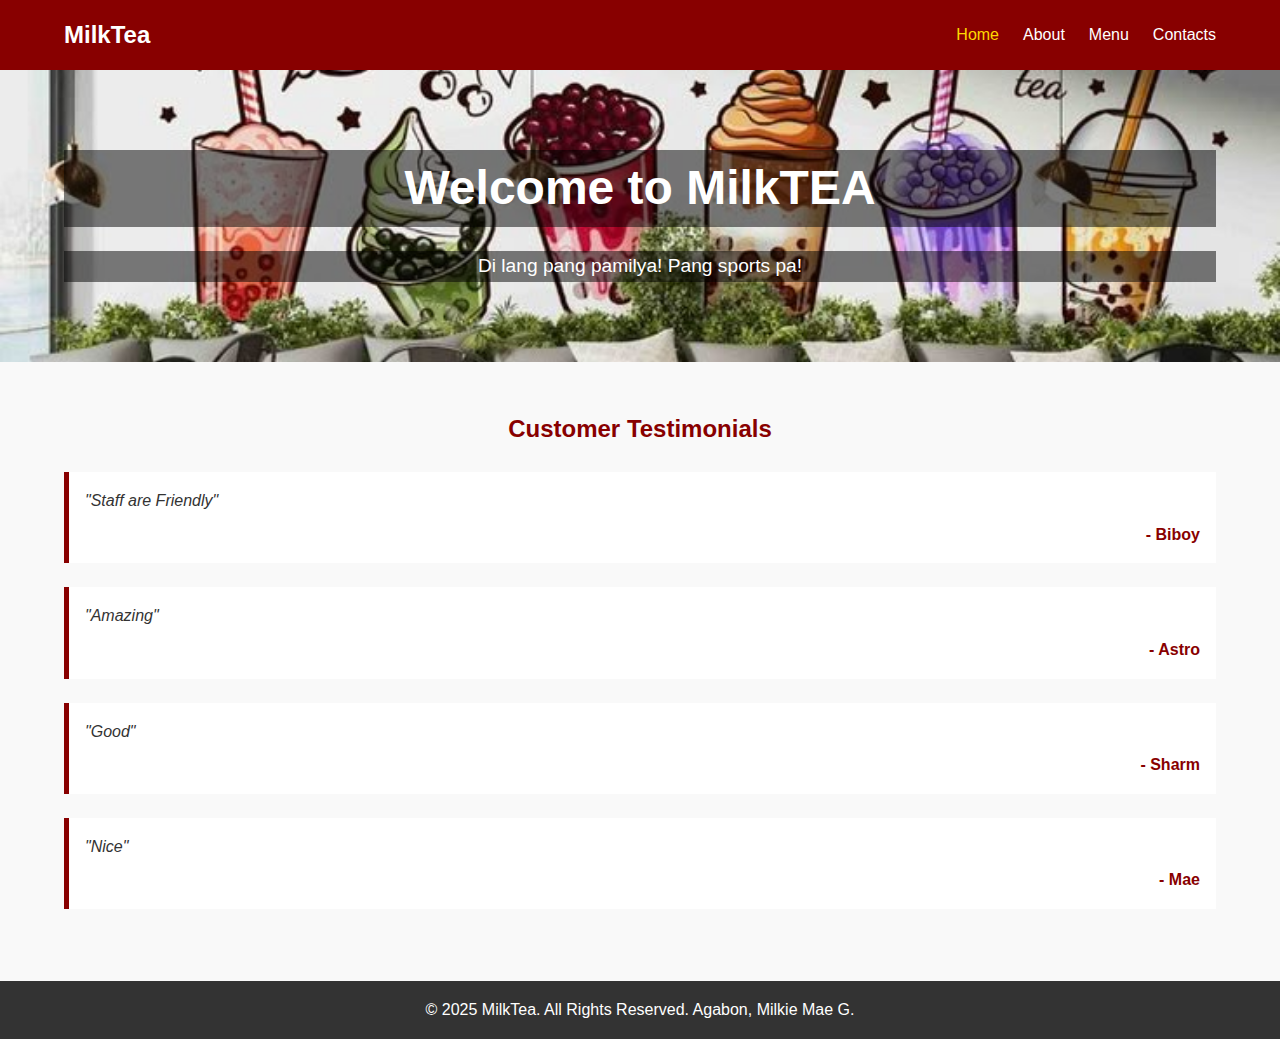
<file: index.html>
<!DOCTYPE html>
<html lang="en">
<head>
    <meta charset="UTF-8">
    <meta name="viewport" content="width=device-width, initial-scale=1.0">
    <title>MilkTEA</title>
    <link rel="stylesheet" href="style.css">
</head>
<body>
    <header>
        <nav class="navbar">
            <div class="container">
                <div class="logo">
                    <a href="index.html">MilkTea</a>
                </div>
                <ul class="nav-links">
                    <li><a href="index.html" class="active">Home</a></li>
                    <li><a href="about.html">About</a></li>
                    <li><a href="menu.html">Menu</a></li>
                    <li><a href="contact.html">Contacts</a></li>
                </ul>
            </div>
        </nav>
    </header>
    <main>
        <section class="hero">
            <div class="container">
                <h1>Welcome to MilkTEA</h1>
                <p>Di lang pang pamilya! Pang sports pa!</p>
            </div>
        </section>
        <section class="testimonials">
            <div class="container">
                <h2>Customer Testimonials</h2>
                <div class="testimonial">
                    <p>"Staff are Friendly"</p>
                    <span> - Biboy</span>
                </div>
                <div class="testimonial">
                    <p>"Amazing"</p>
                    <span> - Astro</span>
                </div>
                <div class="testimonial">
                    <p>"Good"</p>
                    <span> - Sharm</span>
                </div>
                <div class="testimonial">
                    <p>"Nice"</p>
                    <span> - Mae</span>
                </div>
            </div>
        </section>
    </main>
    <footer>
        <div class="container">
            <p>&copy; 2025 MilkTea. All Rights Reserved. Agabon, Milkie Mae G.</p>
        </div>
    </footer>
</body>
</html>
</file>
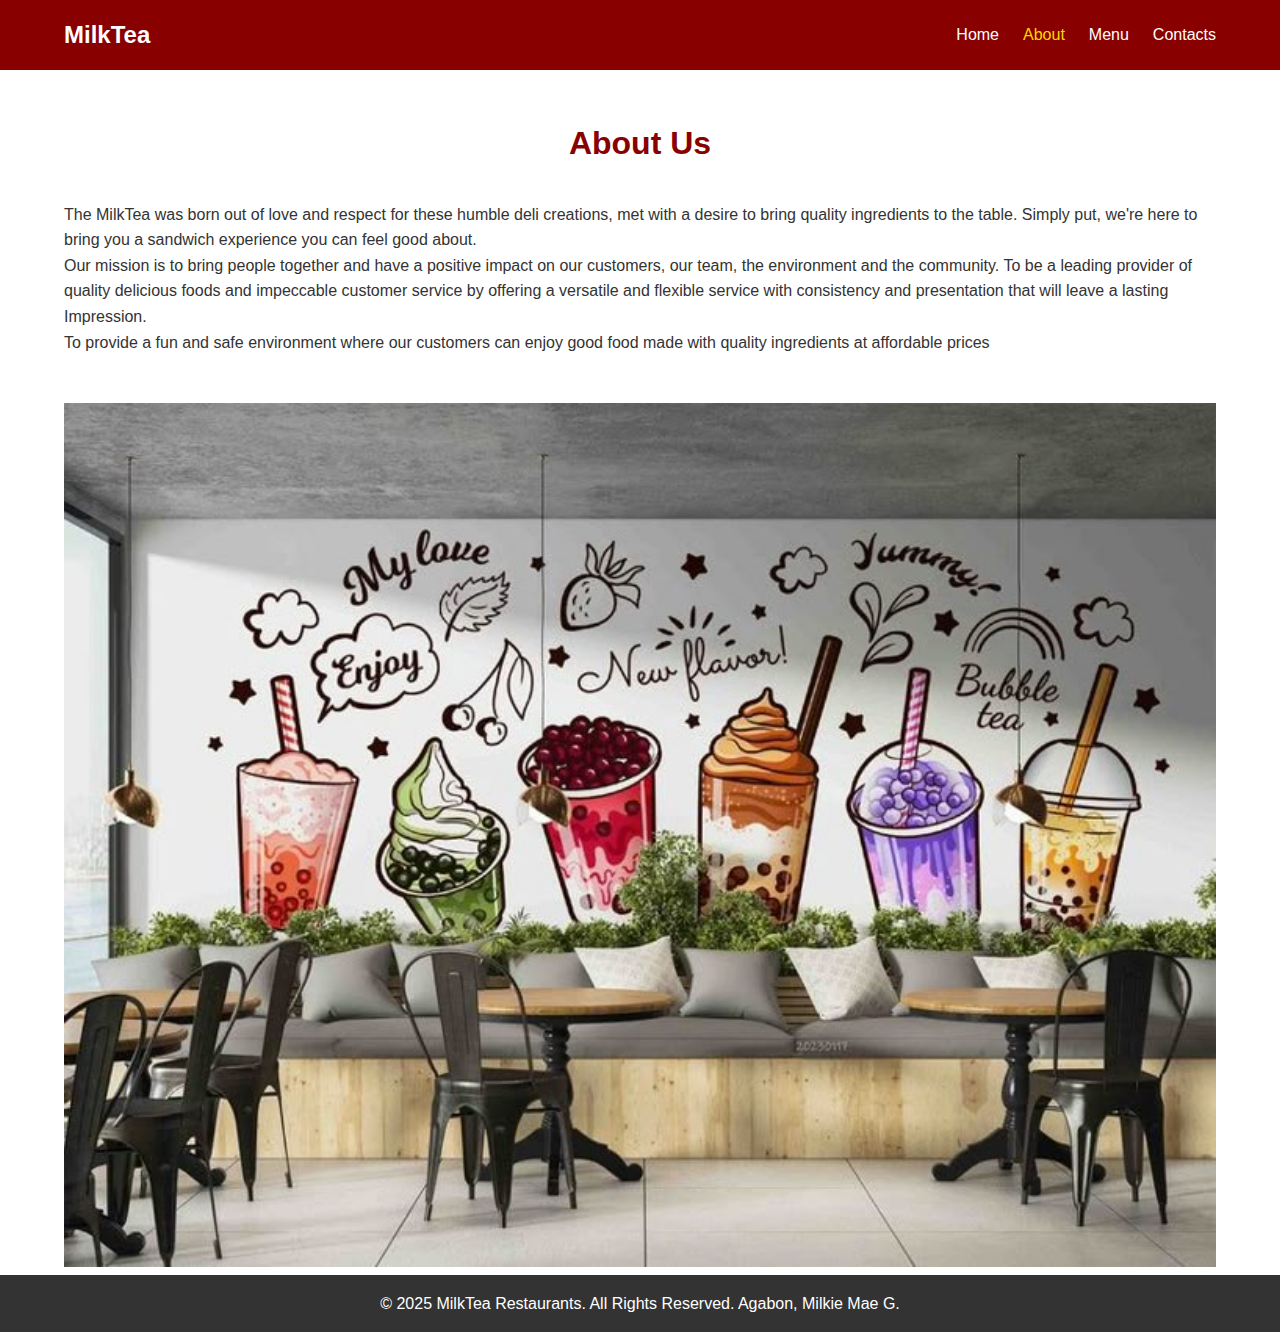
<file: about.html>
<!DOCTYPE html>
<html lang="en">
<head>
    <meta charset="UTF-8">
    <meta name="viewport" content="width=device-width, initial-scale=1.0">
    <title>MilkTea</title>
    <link rel="stylesheet" href="style.css">
</head>
<body>
    <header>
        <nav class="navbar">
            <div class="container">
                <div class="logo">
                    <a href="index.html">MilkTea</a>
                </div>
                <ul class="nav-links">
                    <li><a href="index.html">Home</a></li>
                    <li><a href="about.html" class="active">About</a></li>
                    <li><a href="menu.html">Menu</a></li>
                    <li><a href="contact.html">Contacts</a></li>
                </ul>
            </div>
        </nav>
    </header>
    <main>
        <section class="about">
            <div class="container">
                <h1>About Us</h1>
                <p>
                   The MilkTea was born out of love and respect for these humble deli creations, met with a desire to bring quality ingredients to the table. Simply put, we're here to bring you a sandwich experience you can feel good about.
                </p>
                <p>
                    Our mission is to bring people together and have a positive impact on our customers, our team, the environment and the community. To be a leading provider of quality delicious foods and impeccable customer service by offering a versatile and flexible service with consistency and presentation that will leave a lasting Impression.
                </p>
                <p>
                    To provide a fun and safe environment where our customers can enjoy good food made with quality ingredients at affordable prices
                </p>
            </div>
        </section>
        <section class="banner">
            <div class="container">
                <img src="1.jpg" alt="MilkTea Banner" style="width: 100%; height: auto;">
            </div>
        </section>
    </main>
    <footer>
        <div class="container">
            <p>&copy; 2025 MilkTea Restaurants. All Rights Reserved. Agabon, Milkie Mae G.</p>
        </div>
    </footer>
</body>
</html>
</file>
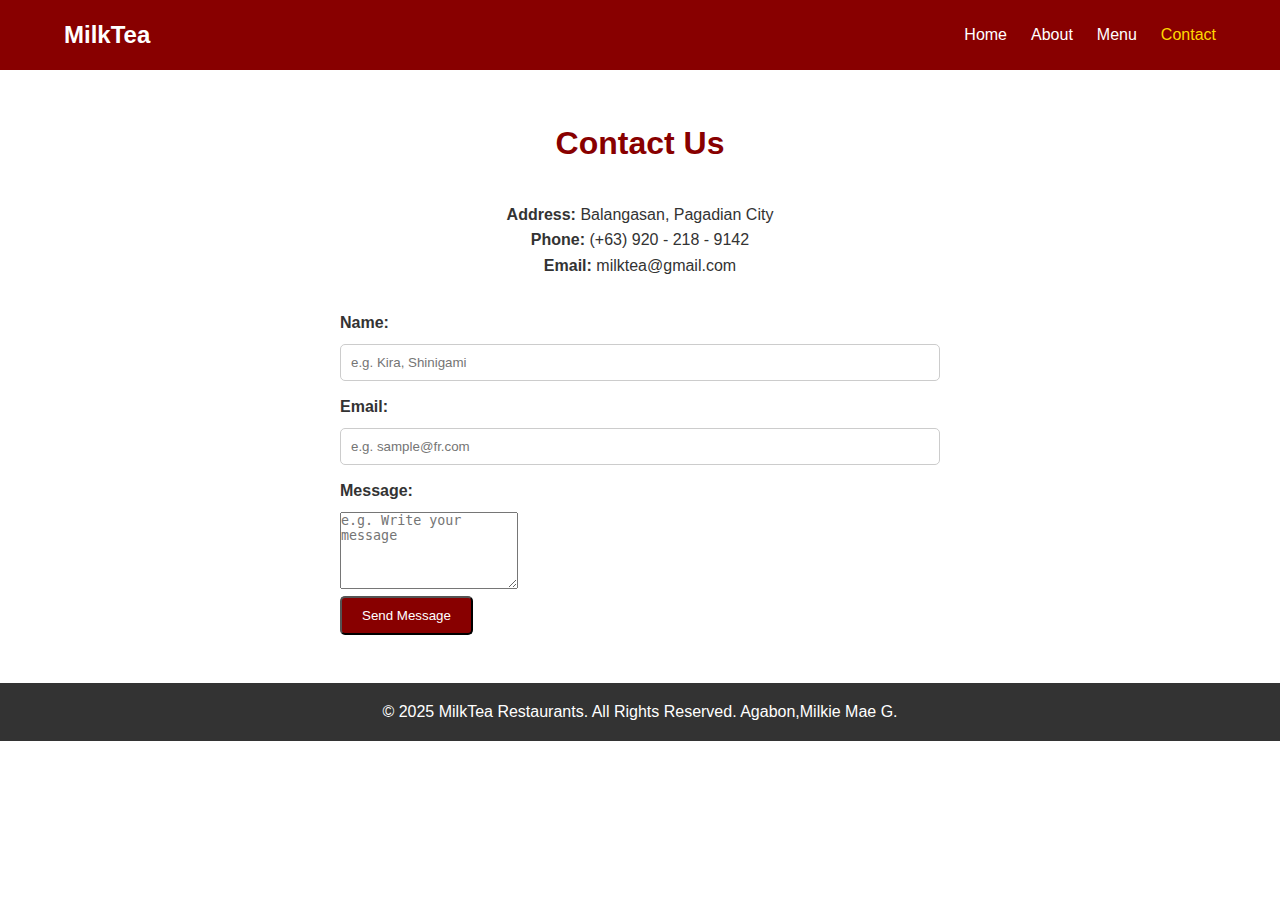
<file: contact.html>
<!DOCTYPE html>
<html lang="en">
<head>
    <meta charset="UTF-8">
    <meta name="viewport" content="width=device-width, initial-scale=1.0">
    <title>MilkTea</title>
    <link rel="stylesheet" href="style.css">
</head>
<body>
    <header>
        <nav class="navbar">
            <div class="container">
                <div class="logo">
                    <a href="index.html">MilkTea</a>
                </div>
                <ul class="nav-links">
                    <li><a href="index.html">Home</a></li>
                    <li><a href="about.html">About</a></li>
                    <li><a href="menu.html">Menu</a></li>
                    <li><a href="contact.html" class="active">Contact</a></li>
                </ul>
            </div>
        </nav>
    </header>
    <main>
        <section class="contact">
            <div class="container">
                <h1>Contact Us</h1>
                <div class="contact-details">
                    <p><strong>Address:</strong> Balangasan, Pagadian City</p>
                    <p><strong>Phone:</strong> (+63) 920 - 218 - 9142</p>
                    <p><strong>Email:</strong> milktea@gmail.com</p>
                </div>
                <form action="" method="post" class="contact-form">
                    <label for="name">Name: </label>
                    <input type="text" id="name" name="name" placeholder="e.g. Kira, Shinigami">
                    <br>
                    <label for="email">Email: </label>
                    <input type="email" id="email" name="email" placeholder="e.g. sample@fr.com">
                    <br>
                    <label for="message">Message: </label>
                    <textarea id="message" name="message" rows="5" placeholder="e.g. Write your message"></textarea>
                    <br>
                    <button type="submit">Send Message</button>
                </form>
            </div>
        </section>
    </main>
    <footer>
        <div class="container">
            <p>&copy; 2025 MilkTea Restaurants. All Rights Reserved. Agabon,Milkie Mae G.</p>
        </div>
    </footer>
</body>
</html>
</file>
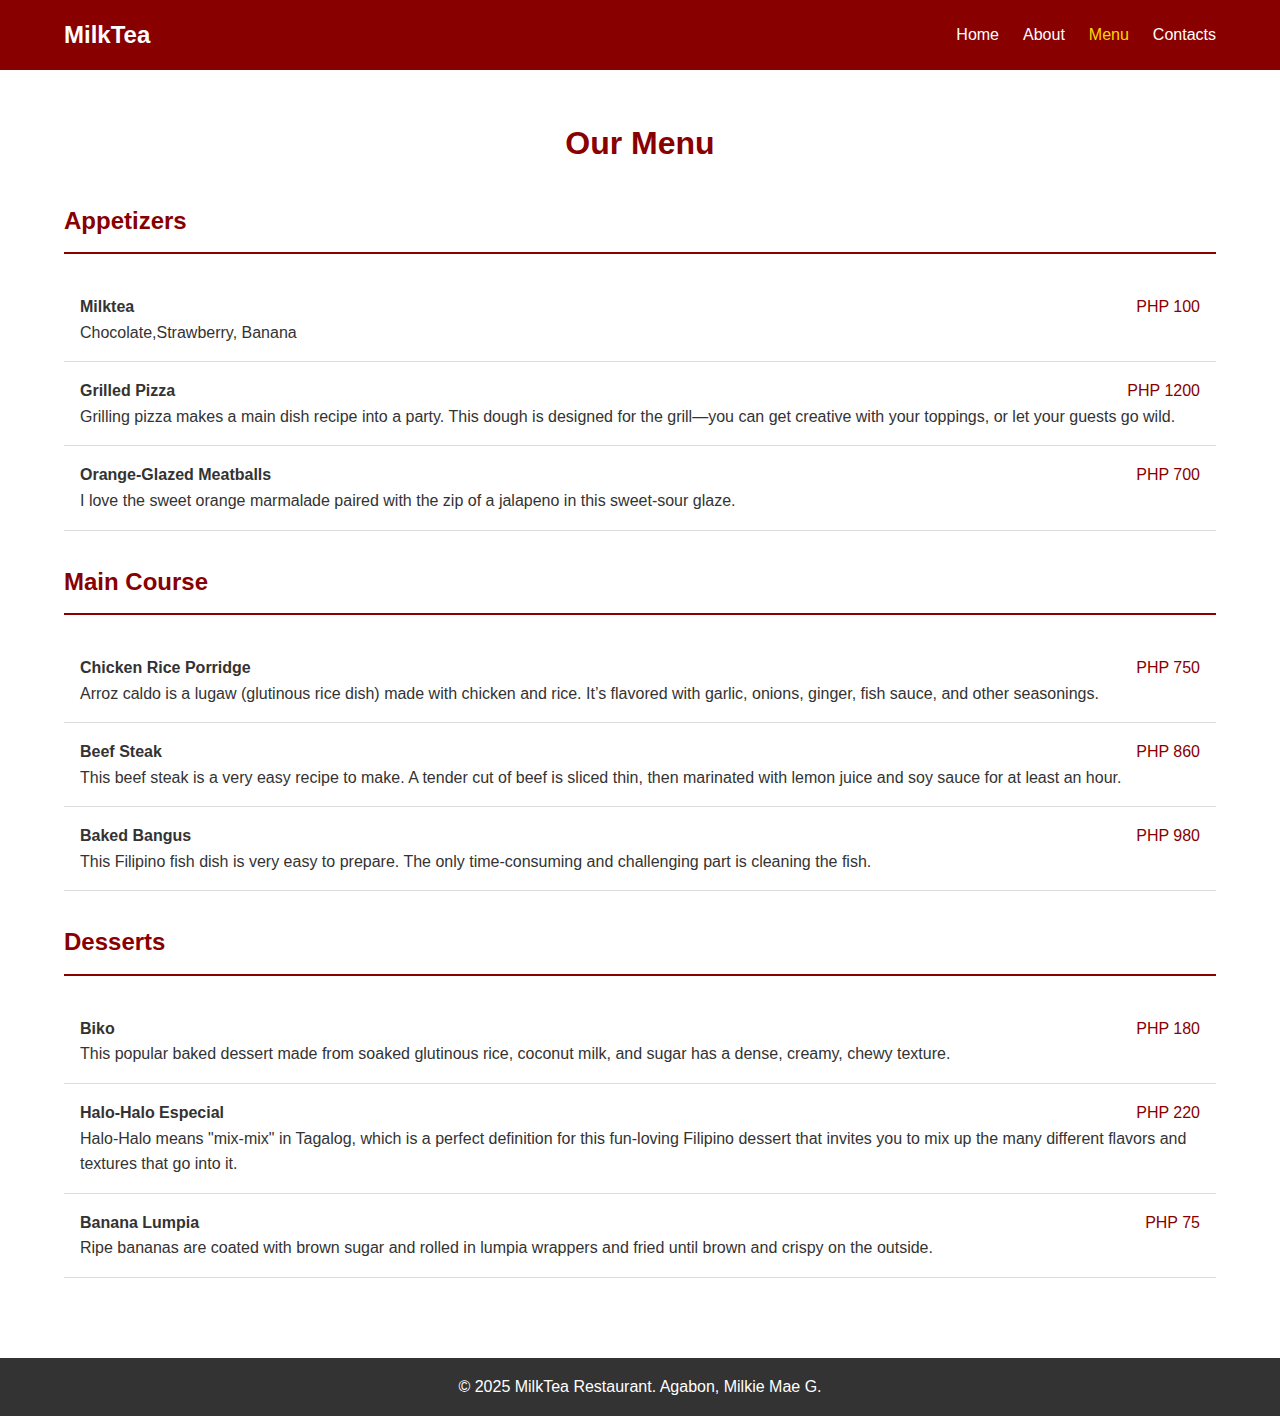
<file: menu.html>
<!DOCTYPE html>
<html lang="en">
<head>
    <meta charset="UTF-8">
    <meta name="viewport" content="width=device-width, initial-scale=1.0">
    <title>MilkTea</title>
    <link rel="stylesheet" href="style.css">
</head>
<body>
    <header>
        <nav class="navbar">
            <div class="container">
                <div class="logo">
                    <a href="index.html">MilkTea</a>
                </div>
                <ul class="nav-links">
                    <li><a href="index.html">Home</a></li>
                    <li><a href="about.html">About</a></li>
                    <li><a href="menu.html" class="active">Menu</a></li>
                    <li><a href="contact.html">Contacts</a></li>
                </ul>
            </div>
        </nav>
    </header>
    <main>
        <section class="menu">
            <div class="container">
                <h1>Our Menu</h1>
                <div class="menu-section">
                    <h2>Appetizers</h2>
                    <ul>
                        <li>
                            <span class="dish">Milktea</span>
                            <span class="price">PHP 100</span>
                            <p>Chocolate,Strawberry, Banana</p>
                        </li>
                        <li>
                            <span class="dish">Grilled Pizza</span>
                            <span class="price">PHP 1200</span>
                            <p>Grilling pizza makes a main dish recipe into a party. This dough is designed for the grill—you can get creative with your toppings, or let your guests go wild. </p>
                        </li>
                        <li>
                            <span class="dish">Orange-Glazed Meatballs</span>
                            <span class="price">PHP 700</span>
                            <p>I love the sweet orange marmalade paired with the zip of a jalapeno in this sweet-sour glaze.</p>
                        </li>
                    </ul>
                </div>
                <div class="menu-section">
                    <h2>Main Course</h2>
                    <ul>
                        <li>
                            <span class="dish">Chicken Rice Porridge</span>
                            <span class="price">PHP 750</span>
                            <p>Arroz caldo is a lugaw (glutinous rice dish) made with chicken and rice. It’s flavored with garlic, onions, ginger, fish sauce, and other seasonings. </p>
                        </li>
                        <li>
                            <span class="dish">Beef Steak</span>
                            <span class="price">PHP 860</span>
                            <p>This beef steak is a very easy recipe to make. A tender cut of beef is sliced thin, then marinated with lemon juice and soy sauce for at least an hour.</p>
                        </li>
                        <li>
                            <span class="dish">Baked Bangus</span>
                            <span class="price">PHP 980</span>
                            <p>This Filipino fish dish is very easy to prepare. The only time-consuming and challenging part is cleaning the fish.</p>
                        </li>
                    </ul>
                </div>
                <div class="menu-section">
                    <h2>Desserts</h2>
                    <ul>
                        <li>
                            <span class="dish">Biko</span>
                            <span class="price">PHP 180</span>
                            <p>This popular baked dessert made from soaked glutinous rice, coconut milk, and sugar has a dense, creamy, chewy texture.  </p>
                        </li>
                        <li>
                            <span class="dish">Halo-Halo Especial</span>
                            <span class="price">PHP 220</span>
                            <p>Halo-Halo means "mix-mix" in Tagalog, which is a perfect definition for this fun-loving Filipino dessert that invites you to mix up the many different flavors and textures that go into it.</p>
                        </li>
                        <li>
                            <span class="dish">Banana Lumpia</span>
                            <span class="price">PHP 75</span>
                            <p>Ripe bananas are coated with brown sugar and rolled in lumpia wrappers and fried until brown and crispy on the outside. </p>
                        </li>
                    </ul>
                </div>
                
            </div>
        </section>
    </main>
    <footer>
        <div class="container">
            <p>&copy; 2025 MilkTea Restaurant. Agabon, Milkie Mae G.
</file>
<file: style.css>
*{
   margin: 0;
   padding: 0;
   box-sizing: border-box;
 }
 
 body{
   font-family: Arial, Helvetica, sans-serif;
   line-height: 1.6;
   color: #333;
   
 }
 
 .container{
   width: 90%;
   max-width: 1200px;
   margin: 0 auto;
   
 }
 
 .navbar{
   background-color: #880000;
   padding: 1rem 0;
   
 }
 
 .navbar .container{
   display: flex;
   align-items: center;
   justify-content: space-between;
   
 }
 
 .navbar .logo a{
   color: #fff;
   text-decoration: none;
   font-size: 1.5em;
   font-weight: bold;
   
 }
 
 .navbar .nav-links {
   list-style-type: none;
   display: flex;
   
 }
 
 .navbar .nav-links li {
   margin-left: 1.5em;
   
 }
 
 .navbar .nav-links a{
   color: #fff;
   text-decoration: none;
   font-size: 1em;
   transition: color 0.3s ease;
   
 }
 
 .navbar .nav-links a:hover, .navbar .nav-links .active{
   color: #ffd700;

 }

 .hero {
  background: url("1.jpg") no-repeat center center/cover;
  padding: 5em 0;
  color:#fff;
  text-align: center;

 }
  
 .hero h1{
  font-size: 3em;
  margin-bottom: 0.5em;
  background-color: rgba(0, 0, 0, 0.5);
 }

 .hero p{
  font-size: 1.2em;
  background-color: rgba(0, 0, 0, 0.5);
 }

 .about,
 .menu,
 .contact,
 .testimonials{
  padding: 3em 0;

 }

 .about h1,
 .menu h1,
 .contact h1,
 .testimonials h2{
  text-align: center;
  margin-bottom: 1em;
  color:#880000;

 }

 .testimonials{
  background-color:#f9f9f9;

 }

 .testimonials .testimonial{
  margin-bottom:  1.5em;
  padding: 1em;
  border-left: 5px solid #880000;
  background-color:#fff;

 }

 .testimonials .testimonial p{
  font-style: italic;

 }

 .testimonials .testimonial span{
  display: block;
  margin-top: 0.5em;
  font-weight: bold;
  text-align: right;
  color: #880000;

 }

 .menu-section{
  margin-bottom: 2em;

 }

 .menu-section h2{
  border-bottom: 2px solid #880000;
  padding-bottom: 0.5em;
  margin-bottom: 1em;
  color:#880000;

 }

 .menu-section ul{
  list-style: none;

 }

 .menu-section li{
  padding: 1em;
  border-bottom: 1px solid #ddd;
 }

 .menu-sectiom li:last-child{
  border-bottom: none;

 }

 .menu-section .dish{
  font-weight: bold;

 }

 .menu-section .price{
  float: right;
  color:#880000;

 }

 .contact-details{
  margin-bottom: 2em;
  text-align: center;
 }


 .contact-form{
  max-width: 600px;
  margin: 0 auto;

 }


 .contact-form label{
  display: block;
  margin-bottom: 0.5em;
  font-weight: bold;

 }


 .contact-form input,
 .contct-form textarea{
  width: 100%;
  padding: 0.75em;
  margin-bottom: 1em;
  border: 1px solid #ccc;
  border-radius: 5px;

 }

.contact-form button{
  display: inline-block;
  background-color:#880000;
  color:#fff;
  padding: 0.75em 1.5em;
  cursor: pointer;
  border-radius: 5px;
  transition: background 0.3s ease; 

}

.contact-form button:hover{
  background-color: #A52A2A;
}

footer{
  background-color: #333;
  color:#fff;
  text-align: center;
  padding: 1em 0;
}

@media (max-width: 768px){
  .navbar .container{

    flex-direction: column;
  }

  .navbar .nav-links{
    flex-direction: column;
    margin-top: 1em;
  }
  .navbar .nav-link li{
    margin: 0.5em 0;
  }

  .hero h1{
    font-size: 2em;
  }

  .hero p{

  }
}
</file>
